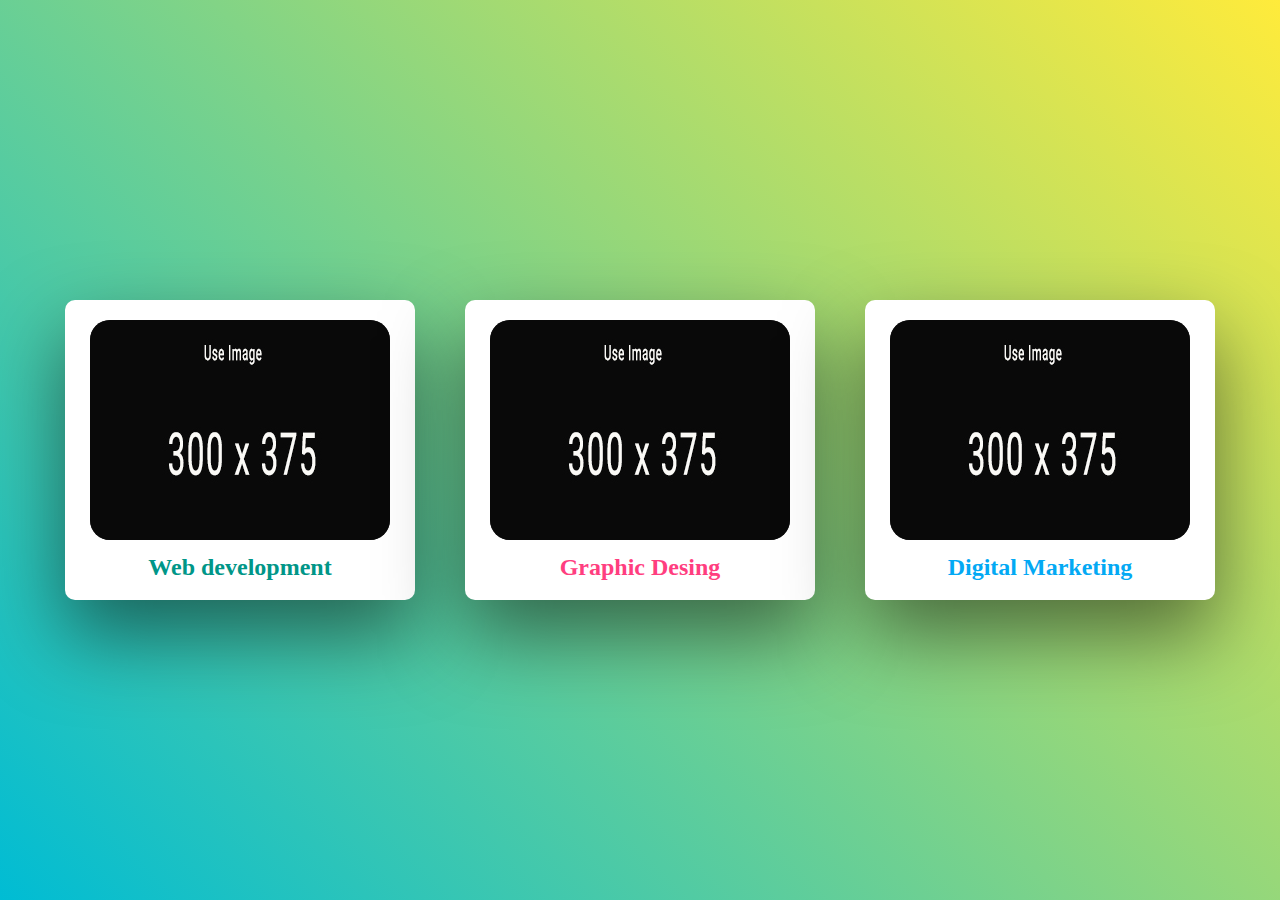
<file: animate.html>
<!DOCTYPE html>
<html lang="en">
<head>
    <meta charset="UTF-8">
    <meta name="viewport" content="width=device-width, initial-scale=1.0">
    <title>Document</title>
    <style>
        *{
            margin: 0;
            padding: 0;
            box-sizing: border-box;
        }
        body{
            display: flex;
            justify-content: center;
            align-items: center;
            height: 100vh;
            background: linear-gradient(45deg, #00bcd4, #ffeb3b);
        }
        .container{
            position: relative;
            display: flex;
            justify-content: center;
            align-items: center;
            flex-wrap: wrap;
            gap: 100px 50px;
            padding: 100px 50px;
        }
        .container .card{
            position: relative;
            display: flex;
            justify-content: center;
            align-items: flex-start;
            width: 350px;
            height: 300px;
            background-color: #fff;
            border-radius: 10px;
            box-shadow: 0 35px 80px rgba(0, 0, 0, 0.5);
            text-align: center;
            transition: 0.5s;
        }
        .container .card:hover{
            height: 400px;
        }

        .container .card .imgBox{
            position: absolute;
            top: 20px;
            width: 300px;
            height: 220px;
            background-color: #333;
            border-radius: 20px;
            transition: 0.5s;
        }
        .container .card:hover .imgBox{
            top: -50px;
            scale: 0.75;
            box-shadow: 0 15px 45px rgba(0, 0, 0, 0.15);
        }
        .container .card .imgBox img{
            position: absolute;
            top: 0;
            left: 0;
            width: 100%;
            height: 100%;
            object-fit: cover;
            border-radius: 20px;
        }
        .container .card .content{
            position: absolute;
            top: 254px;
            width: 100%;
            height: 100%;
            padding: 0 30px;
            height: 30px;
            overflow: hidden;
        }
        .container .card:hover .content{
            top: 180px;
            height: 255px;
        }
        .container .card .content h2{
            font-size: 1.5rem;
            font-weight: 700;
            color: var(--clr);
        }
        .container .card .content p{
            margin-top: 10px;
            color: #333;
            font-size: 1.2rem;
        }
        .container .card .content a{
            position: relative;
            top: 15px;
            display: inline-block;
            padding: 10px 20px;
            background-color: var(--clr);
            text-decoration: none;
            border-radius: 10px;
            color: #fff;
            font-weight: 500;
            font-size: 18px;
        }
    </style>
</head>
<body>
    <div class="container">
        <div class="card" style="--clr:#009688;">
            <div class="imgBox"> <img src="./images/team/member-1.jpg" alt=""> </div>
                <div class="content">
                    <h2>Web development</h2>
                    <p>Lorem ipsum dolor sit amet consectetur adipisicing elit. Ipsa fuga commodi iste itaque delectus explicabo!</p>
                    <a href="#">Read more</a>
                </div>
           
        </div>
        <div class="card" style="--clr:#ff3e7f;">
            <div class="imgBox"> <img src="./images/team/member-1.jpg" alt=""> </div>
                <div class="content">
                    <h2>Graphic Desing</h2>
                    <p>Lorem ipsum dolor sit amet consectetur adipisicing elit. Ipsa fuga commodi iste itaque delectus explicabo!</p>
                    <a href="#">Read more</a></div>
        </div>
        <div class="card" style="--clr:#03a9f4;">
            <div class="imgBox"> <img src="./images/team/member-1.jpg" alt=""> </div>
                <div class="content">
                    <h2>Digital Marketing</h2>
                    <p>Lorem ipsum dolor sit amet consectetur adipisicing elit. Ipsa fuga commodi iste itaque delectus explicabo!</p>
                    <a href="#">Read more</a></div>
        </div>
    </div>
</body>
</html>
</file>
